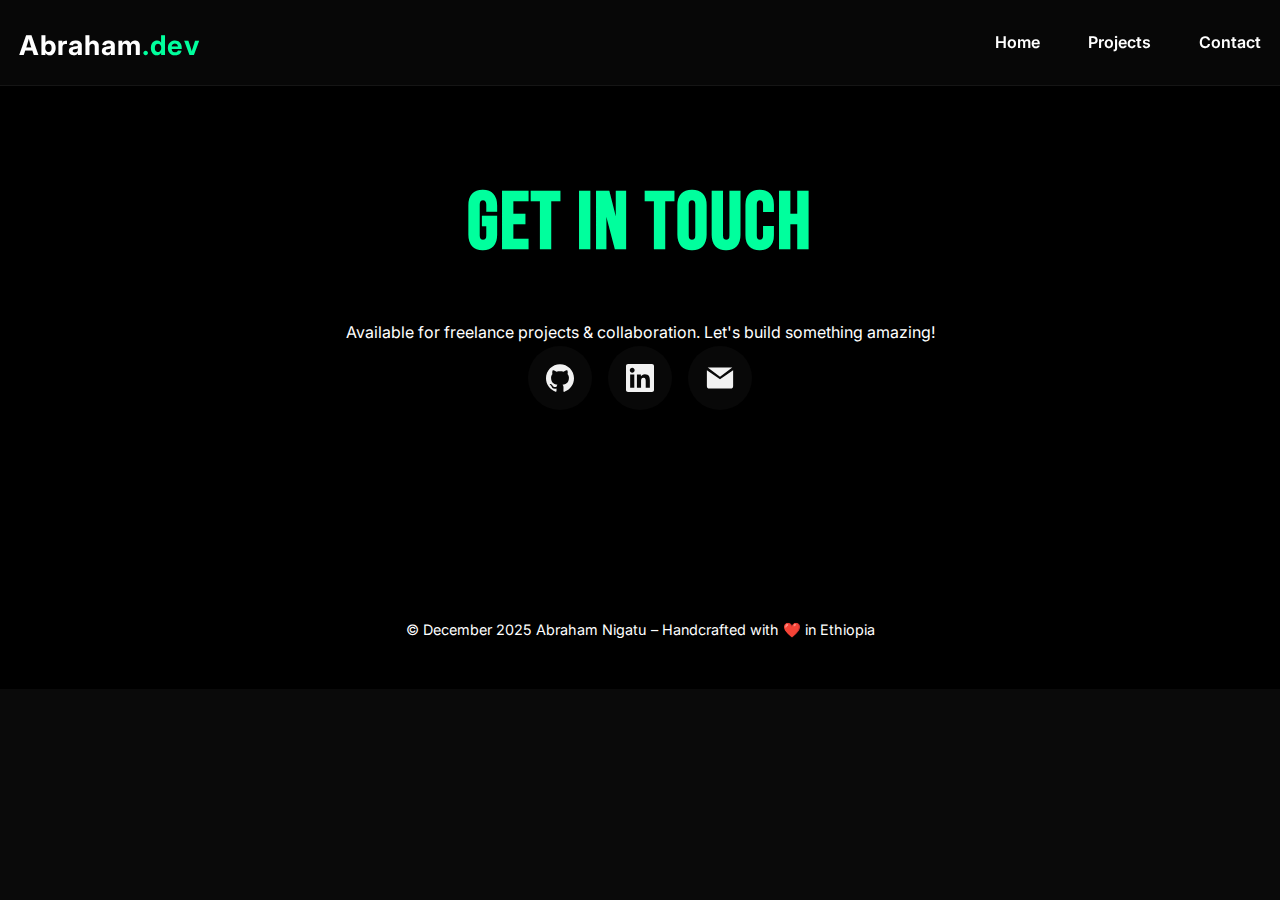
<file: contact.html>
<!DOCTYPE html>
<html lang="en">
<head>
  <meta charset="UTF-8">
  <meta name="viewport" content="width=device-width, initial-scale=1.0">
  <title>Contact – Abraham.dev</title>
  <link rel="stylesheet" href="style.css">
  <link rel="icon" href="assets/icons/favicon.svg" type="image/svg+xml">
  <link href="https://fonts.googleapis.com/css2?family=Bebas+Neue&family=Inter:wght@300;500;700&display=swap" rel="stylesheet">
</head>
<body>
<nav class="navbar">
  <div class="navbar-inner">
    <div class="logo">
      <a href="index.html">Abraham<span>.dev</span></a>
    </div>

    <button id="nav-toggle" class="hamburger"
      aria-expanded="false" aria-controls="nav-menu" aria-label="Toggle navigation">
      ☰
    </button>

    <ul id="nav-menu" class="nav-menu" aria-hidden="true">
      <li><a href="index.html">Home</a></li>
      <li><a href="projects.html">Projects</a></li>
      <li><a href="contact.html">Contact</a></li>
    </ul>
  </div>
</nav>


  <section class="contact">
    <div class="container">
      <h2>Get In Touch</h2>
      <p>Available for freelance projects & collaboration. Let's build something amazing!</p>
      <div class="social-links">
        <a href="https://github.com/yourusername" title="GitHub" aria-label="GitHub" class="social-icon" target="_blank" rel="noopener noreferrer">
          <img src="assets/icons/github.svg" alt="GitHub">
          <span class="sr-only">GitHub</span>
        </a>
        <a href="https://linkedin.com/in/yourusername" title="LinkedIn" aria-label="LinkedIn" class="social-icon" target="_blank" rel="noopener noreferrer">
          <img src="assets/icons/linkedin.svg" alt="LinkedIn">
          <span class="sr-only">LinkedIn</span>
        </a>
        <a href="mailto:your@email.com" title="Email" aria-label="Email" class="social-icon">
          <img src="assets/icons/mail.svg" alt="Email">
          <span class="sr-only">Email</span>
        </a>
      </div>
    </div>
  </section>

  <footer>© December 2025 Abraham Nigatu – Handcrafted with ❤️ in Ethiopia</footer>

</body>
</html>
</file>
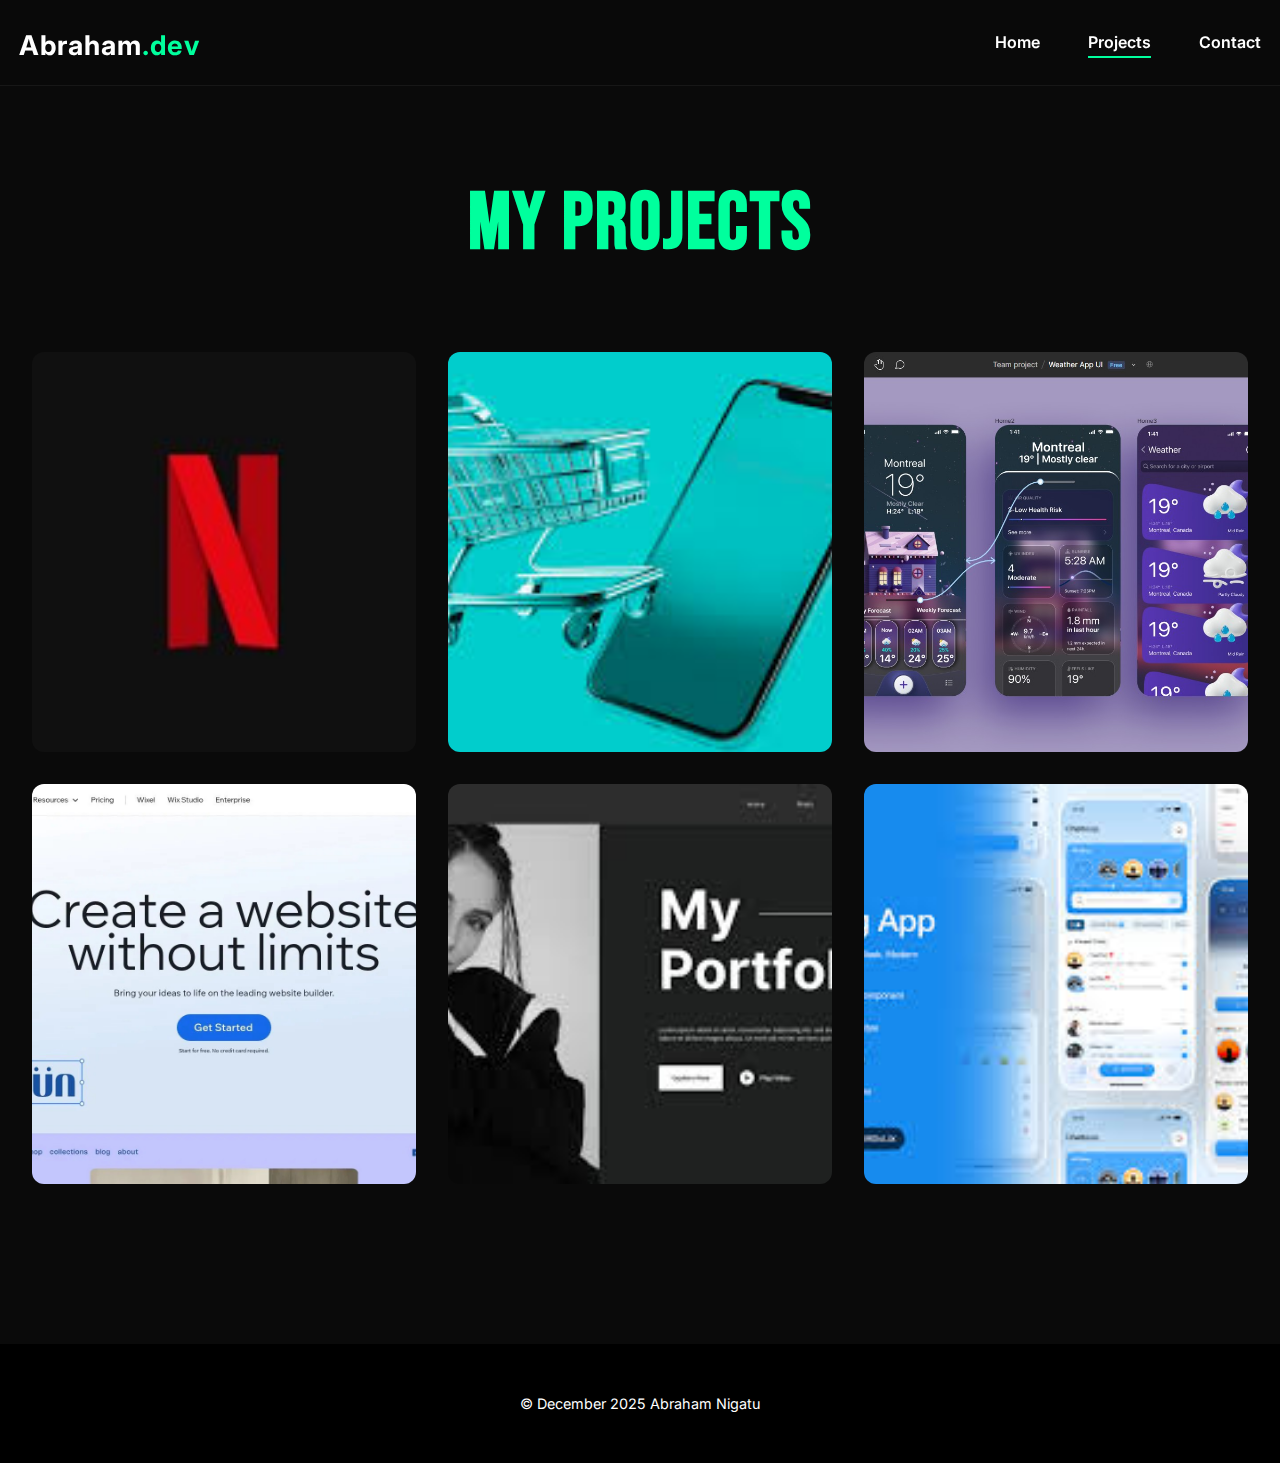
<file: projects.html>
<!DOCTYPE html>
<html lang="en">
<head>
  <meta charset="UTF-8">
  <meta name="viewport" content="width=device-width, initial-scale=1.0">
  <title>Projects – Abraham.dev</title>
  <link rel="stylesheet" href="style.css">
  <link rel="icon" href="assets/icons/favicon.svg" type="image/svg+xml">
  <link href="https://fonts.googleapis.com/css2?family=Bebas+Neue&family=Inter:wght@300;500;700&display=swap" rel="stylesheet">
</head>

<body>

  <!-- NAVBAR -->
  <nav class="navbar">
    <div class="navbar-inner">
      <div class="logo">
        <a href="index.html">Abraham<span>.dev</span></a>
      </div>

      <button id="nav-toggle" class="hamburger"
        aria-expanded="false" aria-controls="nav-menu" aria-label="Toggle navigation">
        ☰
      </button>

      <ul id="nav-menu" class="nav-menu" aria-hidden="true">
        <li><a href="index.html">Home</a></li>
        <li><a href="projects.html" class="active">Projects</a></li>
        <li><a href="contact.html">Contact</a></li>
      </ul>
    </div>
  </nav>

  <!-- PROJECTS -->
  <section class="projects">
    <div class="container">
      <h2>My Projects</h2>

      <div class="projects-grid">

        <div class="project-card">
          <img src="assets/images/proj1.jpg" alt="Netflix Clone">
          <div class="project-overlay">
            <h3>Netflix Clone</h3>
            <p>Responsive landing page with CSS Grid & hover effects.</p>
            <a href="#" class="project-btn">View Live →</a>
          </div>
        </div>

        <div class="project-card">
          <img src="assets/images/proj2.jpg" alt="E-commerce Store">
          <div class="project-overlay">
            <h3>E-commerce Store</h3>
            <p>Product grid layout using Flexbox, fully responsive.</p>
            <a href="#" class="project-btn">View Live →</a>
          </div>
        </div>

        <div class="project-card">
          <img src="assets/images/proj3.jpg" alt="Weather App UI">
          <div class="project-overlay">
            <h3>Weather App UI</h3>
            <p>Dynamic card design with animations & media queries.</p>
            <a href="#" class="project-btn">View Live →</a>
          </div>
        </div>

        <div class="project-card">
          <img src="assets/images/proj4.jpg" alt="Blog Platform">
          <div class="project-overlay">
            <h3>Blog Platform</h3>
            <p>Clean typography & responsive article layout.</p>
            <a href="#" class="project-btn">View Live →</a>
          </div>
        </div>

        <div class="project-card">
          <img src="assets/images/proj5.jpg" alt="Portfolio Template">
          <div class="project-overlay">
            <h3>Portfolio Template</h3>
            <p>Hero section with video background & hover transitions.</p>
            <a href="#" class="project-btn">View Live →</a>
          </div>
        </div>

        <div class="project-card">
          <img src="assets/images/proj6.jpg" alt="Chat App UI">
          <div class="project-overlay">
            <h3>Chat App UI</h3>
            <p>Mobile-first messaging UI with custom CSS variables.</p>
            <a href="#" class="project-btn">View Live →</a>
          </div>
        </div>

      </div>
    </div>
  </section>

  <footer>© December 2025 Abraham Nigatu</footer>

  <!-- NAV SCRIPT -->
  <script>
    (function(){
      const btn = document.getElementById('nav-toggle');
      const navbar = document.querySelector('.navbar');
      const menu = document.getElementById('nav-menu');

      function sync(open){
        btn.setAttribute('aria-expanded', open);
        menu.setAttribute('aria-hidden', !open);
      }

      btn.addEventListener('click', function(){
        const open = navbar.classList.toggle('nav-open');
        sync(open);
      });

      menu.querySelectorAll('a').forEach(a => 
        a.addEventListener('click', () => {
          navbar.classList.remove('nav-open');
          sync(false);
        })
      );
    })();
  </script>

</body>
</html>
</file>
<file: style.css>
:root {
    --primary: #00ff9d;
    --dark: #0a0a0a;
    --darker: #000000;

    --light: #ffffff;
    --gray: #aaaaaa;
    --transition: all 0.4s ease;
}

* {
    margin: 0;
    padding: 0;
    box-sizing: border-box;
}

html {
    scroll-behavior: smooth;
}

body {
    font-family: 'Inter', sans-serif;
    background: var(--dark);
    color: var(--light);
    line-height: 1.6;
    overflow-x: hidden;
    font-size: 16px;
}

h1,
h2,
h3,
h4 {
    font-family: 'Bebas Neue', cursive;
    letter-spacing: 2px;
}

.container {
    max-width: 1300px;
    margin: 0 auto;
    padding: 0 1rem;
}

.navbar {
    position: fixed;
    top: 0;
    left: 0;
    right: 0;
    z-index: 1000;

    background: rgba(10, 10, 10, 0.75);
    backdrop-filter: blur(14px);
    border-bottom: 1px solid rgba(255, 255, 255, 0.06);

    padding: 0.9rem 1.2rem;
}


.navbar-inner {
    max-width: 1300px;
    margin: 0 auto;
    display: flex;
    align-items: center;
    gap: 2rem;
}
.navbar-inner ul{
    list-style: none;
}

.logo a {
    font-size: 1.7rem;
    font-weight: 700;
    text-decoration: none;
    color: var(--light);
    letter-spacing: 1px;
}

.logo span {
    color: var(--primary);
}

.hamburger {
    margin-left: auto;
    background: rgba(255, 255, 255, 0.04);
    border: none;
    width: 42px;
    height: 42px;
    border-radius: 10px;
    font-size: 1.4rem;
    color: var(--light);
    cursor: pointer;
    transition: 0.3s ease;
}

.hamburger:hover {
    transform: translateY(-2px);
    background: rgba(255,255,255,0.09);
}


.nav-menu {
    position: absolute;
    top: 100%;
    left: 0;
    right: 0;

    background: rgba(0, 0, 0, 0.95);
    list-style: none;

    display: flex;
    flex-direction: column;
    align-items: center;
    gap: 1rem;

    max-height: 0;
    overflow: hidden;
    transition: max-height 0.35s ease, padding 0.35s ease;
    padding: 0;
}

.navbar.nav-open .nav-menu {
    max-height: 300px;
    padding: 1.2rem 0 1.8rem;
}

.nav-menu a {
    color: var(--light);
    text-decoration: none;
    font-weight: 600;
    font-size: 1.2rem;
    position: relative;
    padding: 0.2rem 0;
    transition: 0.3s;
}

.nav-menu a::after {
    content: "";
    position: absolute;
    left: 0;
    bottom: -3px;
    height: 2px;
    width: 0;
    background: var(--primary);
    transition: width 0.3s ease;
}

.nav-menu a:hover::after,
.nav-menu a.active::after {
    width: 100%;
}


.hero {
    position: relative;
    height: 100vh;
    overflow: hidden;
}

.hero video {
    position: absolute;
    top: 0;
    left: 0;
    width: 100%;
    height: 100%;
    object-fit: cover;
    z-index: -2;
}

.hero::before {
    content: '';
    position: absolute;
    top: 0;
    left: 0;
    right: 0;
    bottom: 0;
    background: linear-gradient(to bottom, rgba(0, 0, 0, 0.6), rgba(0, 0, 0, 0.95));
    z-index: -1;
}

.hero-content {
    position: absolute;
    top: 50%;
    left: 50%;
    transform: translate(-50%, -50%);
    text-align: center;
    z-index: 2;
    width: 90%;
}

.hero h1 {
    font-size: 3rem;
    /* Mobile size */
    margin-bottom: 1rem;
    line-height: 1;
}

.hero h1 span {
    color: var(--primary);
}

.hero p {
    font-size: 1.2rem;
    color: var(--primary);
    margin: 1rem 0 2rem;
}

.btn {
    display: inline-block;
    padding: 0.8rem 2rem;
    background: var(--primary);
    color: black;
    font-weight: bold;
    text-decoration: none;
    border-radius: 50px;
    transition: var(--transition);
}

.btn:hover {
    transform: scale(1.05);
}

.stats {
    padding: 5rem 0;
    background: var(--darker);
    text-align: center;
}

.stats-grid {
    display: grid;
    grid-template-columns: 1fr;
    gap: 2rem;
}

.stat h3 {
    font-size: 3rem;
    color: var(--primary);
}

.stat p {
    font-size: 1rem;
    color: var(--gray);
}

.projects {
    padding: 5rem 0;
}

.projects h2 {
    text-align: center;
    font-size: 3rem;
    margin-bottom: 2rem;
    color: var(--primary);
}

.projects-grid {
    display: grid;
    grid-template-columns: 1fr;
    gap: 2rem;
}

.project-card {
    position: relative;
    overflow: hidden;
    border-radius: 12px;
    height: 300px;
}

.project-card img {
    width: 100%;
    height: 100%;
    object-fit: cover;
    transition: var(--transition);
}

.project-overlay {
    position: absolute;
    top: 0;
    left: 0;
    right: 0;
    bottom: 0;
    background: linear-gradient(transparent, rgba(0, 0, 0, 0.9));
    display: flex;
    flex-direction: column;
    justify-content: end;
    padding: 1.5rem;
    opacity: 0;
    transition: var(--transition);
}

.project-card:hover img {
    transform: scale(1.1);
}

.project-card:hover .project-overlay {
    opacity: 1;
}

.project-overlay h3 {
    font-size: 1.5rem;
    margin-bottom: 0.5rem;
}

.project-overlay p {
    font-size: 1rem;
}

.project-overlay a {
    color: var(--primary);
    text-decoration: none;
    margin-top: 1rem;
    font-weight: bold;
}

.contact {
    padding: 5rem 0;
    text-align: center;
    background: var(--darker);
}

.contact h2 {
    font-size: 3rem;
    color: var(--primary);
    margin-bottom: 1rem;
}

.social-links {
    display: flex;
    justify-content: center;
    gap: 1rem;
}

.social-icon {
    display: inline-flex;
    align-items: center;
    justify-content: center;
    width: 64px;
    height: 64px;
    border-radius: 50%;
    background: rgba(255, 255, 255, 0.03);
    color: var(--gray);
    transition: var(--transition);
    text-decoration: none;
    box-shadow: 0 4px 12px rgba(0, 0, 0, 0.4);
}

.social-icon img {
    width: 28px;
    height: 28px;
    display: block;
    filter: invert(1) brightness(2) contrast(0.9);
}

.social-icon:hover {
    transform: translateY(-6px) scale(1.02);
    background: linear-gradient(135deg, rgba(0, 255, 157, 0.12), rgba(0, 255, 157, 0.06));
}

.sr-only {
    position: absolute !important;
    width: 1px;
    height: 1px;
    padding: 0;
    margin: -1px;
    overflow: hidden;
    clip: rect(0, 0, 0, 0);
    white-space: nowrap;
    border: 0;
}

footer {
    text-align: center;
    padding: 2rem;
    background: black;
    font-size: 0.9rem;
}
@media (min-width: 768px) {
    .container {
        padding: 0 2rem;
    }

    .logo {
        font-size: 2.2rem;
    }

    .hamburger {
        display: none;
    }

    .nav-menu {
        all: unset;
        display: flex;
        gap: 3rem;
        margin-left: auto;

        position: static;
        height: auto;
        width: auto;
        background: none;
        flex-direction: row;
        max-height: none;
        overflow: visible;
    }

    .nav-menu a {
        font-size: 1rem;
    }

    .hero h1 {
        font-size: 7rem;
    }

    .hero p {
        font-size: 2rem;
    }

    .btn {
        padding: 1rem 2.5rem;
    }

    .stats {
        padding: 10rem 0;
    }

    .stats-grid {
        grid-template-columns: repeat(auto-fit, minmax(200px, 1fr));
        gap: 4rem;
    }

    .stat h3 {
        font-size: 5rem;
    }

    .stat p {
        font-size: 1.3rem;
    }

    .projects {
        padding: 10rem 0;
    }

    .projects h2 {
        font-size: 5rem;
        margin-bottom: 4rem;
    }

    .projects-grid {
        grid-template-columns: repeat(auto-fit, minmax(350px, 1fr));
    }

    .project-card {
        height: 400px;
    }

    .project-overlay {
        padding: 2rem;
    }

    .project-overlay h3 {
        font-size: 2rem;
    }

    .contact {
        padding: 10rem 0;
    }

    .contact h2 {
        font-size: 5rem;
        margin-bottom: 2rem;
    }

    footer {
        padding: 3rem;
    }
}
</file>
